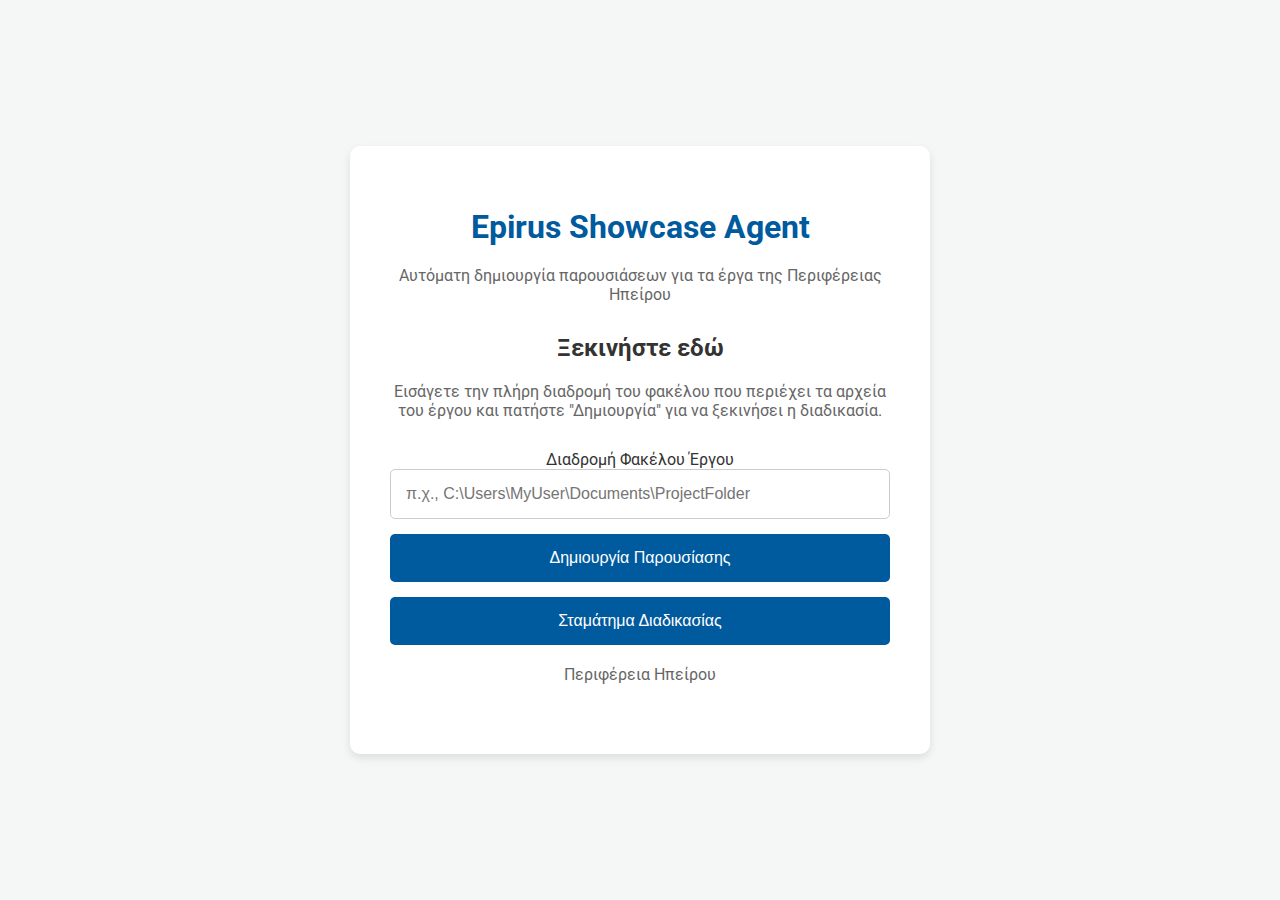
<file: frontend/index.html>
<!DOCTYPE html>
<html lang="el">
<head>
    <meta charset="UTF-8">
    <meta name="viewport" content="width=device-width, initial-scale=1.0">
    <title>Epirus Showcase Agent - Δημιουργία Παρουσίασης</title>
    <link rel="stylesheet" href="style.css">
    <link rel="preconnect" href="https://fonts.googleapis.com">
    <link rel="preconnect" href="https://fonts.gstatic.com" crossorigin>
    <link href="https://fonts.googleapis.com/css2?family=Roboto:wght@300;400;500;700&display=swap" rel="stylesheet">
</head>
<body>
    <div class="container">
        <header class="app-header">
            <h1>Epirus Showcase Agent</h1>
            <p class="tagline">Αυτόματη δημιουργία παρουσιάσεων για τα έργα της Περιφέρειας Ηπείρου</p>
        </header>

        <main>
            <div class="form-container">
                <h2>Ξεκινήστε εδώ</h2>
                <p>Εισάγετε την πλήρη διαδρομή του φακέλου που περιέχει τα αρχεία του έργου και πατήστε "Δημιουργία" για να ξεκινήσει η διαδικασία.</p>
                
                <form id="presentation-form">
                    <div class="input-group">
                        <label for="folder-path">Διαδρομή Φακέλου Έργου</label>
                        <input type="text" id="folder-path" name="folder-path" placeholder="π.χ., C:\Users\MyUser\Documents\ProjectFolder" required>
                    </div>
                    <button type="submit" class="cta-button">Δημιουργία Παρουσίασης</button>
                    <button type="button" id="stop-btn" class="stop-button" disabled>Σταμάτημα Διαδικασίας</button>
                </form>

                <div id="loading-spinner" class="loading-spinner" style="display: none;"></div>
                <div id="status-message" class="status-message"></div>
                <div id="result-container" class="result-container" style="margin-top: 20px;"></div>
            </div>
        </main>

        <footer>
            <p>Περιφέρεια Ηπείρου</p>
        </footer>
    </div>

    <script src="script.js"></script>
</body>
</html>
</file>
<file: frontend/style.css>
@import url('https://fonts.googleapis.com/css2?family=Roboto:wght@400;700&display=swap');

body {
    font-family: 'Roboto', sans-serif;
    background-color: #f4f7f6;
    color: #333;
    margin: 0;
    padding: 0;
    display: flex;
    justify-content: center;
    align-items: center;
    min-height: 100vh;
}

.container {
    background-color: #ffffff;
    padding: 40px;
    border-radius: 10px;
    box-shadow: 0 4px 8px rgba(0, 0, 0, 0.1);
    text-align: center;
    max-width: 500px;
    width: 100%;
}

h1 {
    color: #005a9e;
    margin-bottom: 20px;
}

p {
    margin-bottom: 30px;
    color: #666;
}

#presentation-form {
    display: flex;
    flex-direction: column;
    gap: 15px;
}

#folder-path {
    padding: 15px;
    border: 1px solid #ccc;
    border-radius: 5px;
    font-size: 16px;
    width: calc(100% - 32px); /* Account for padding */
}

button {
    background-color: #005a9e;
    color: white;
    padding: 15px;
    border: none;
    border-radius: 5px;
    font-size: 16px;
    cursor: pointer;
    transition: background-color 0.3s ease;
}

button:hover {
    background-color: #003d6b;
}

#status-message {
    margin-top: 20px;
    font-size: 14px;
}
</file>
